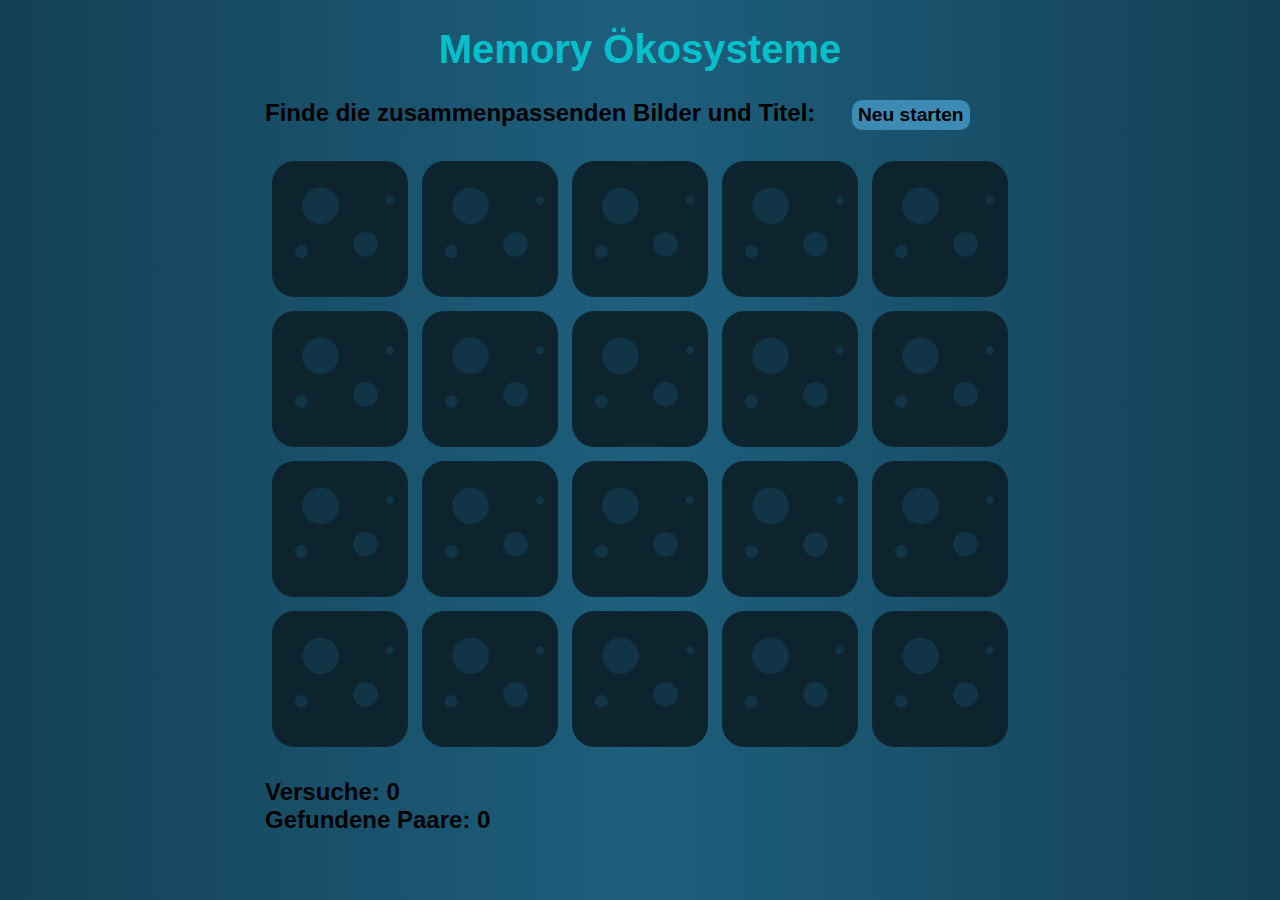
<file: index.html>
<!DOCTYPE html>
<html lang="de" dir="ltr">
<head>
<link rel="stylesheet" href="style.css">
<script type="text/javascript" src="script.js"></script>
<meta charset="UTF-8">
<meta name="viewport"
content="width=device-with, initial-scale=1.0">
<link rel="shortcut icon" type="x-icon" href="image/icon.png">
<title>Memory Oekosysteme</title>
</head>
<body>
<h1 style="text-align: center;"><b>Memory Ökosysteme</b></h1>
   <div class="pageContainer">
        <h3>Finde die zusammenpassenden Bilder und Titel:   <button id="refresh"><b>Neu starten</b></button></h3>
        <div class="gameGrid">
        </div>
        <p><b>Versuche: <span class="attemptsHolder"></span> <br> Gefundene Paare: <span class="foundHolder"></span></span></b></p>
   </div>
</body>
</file>
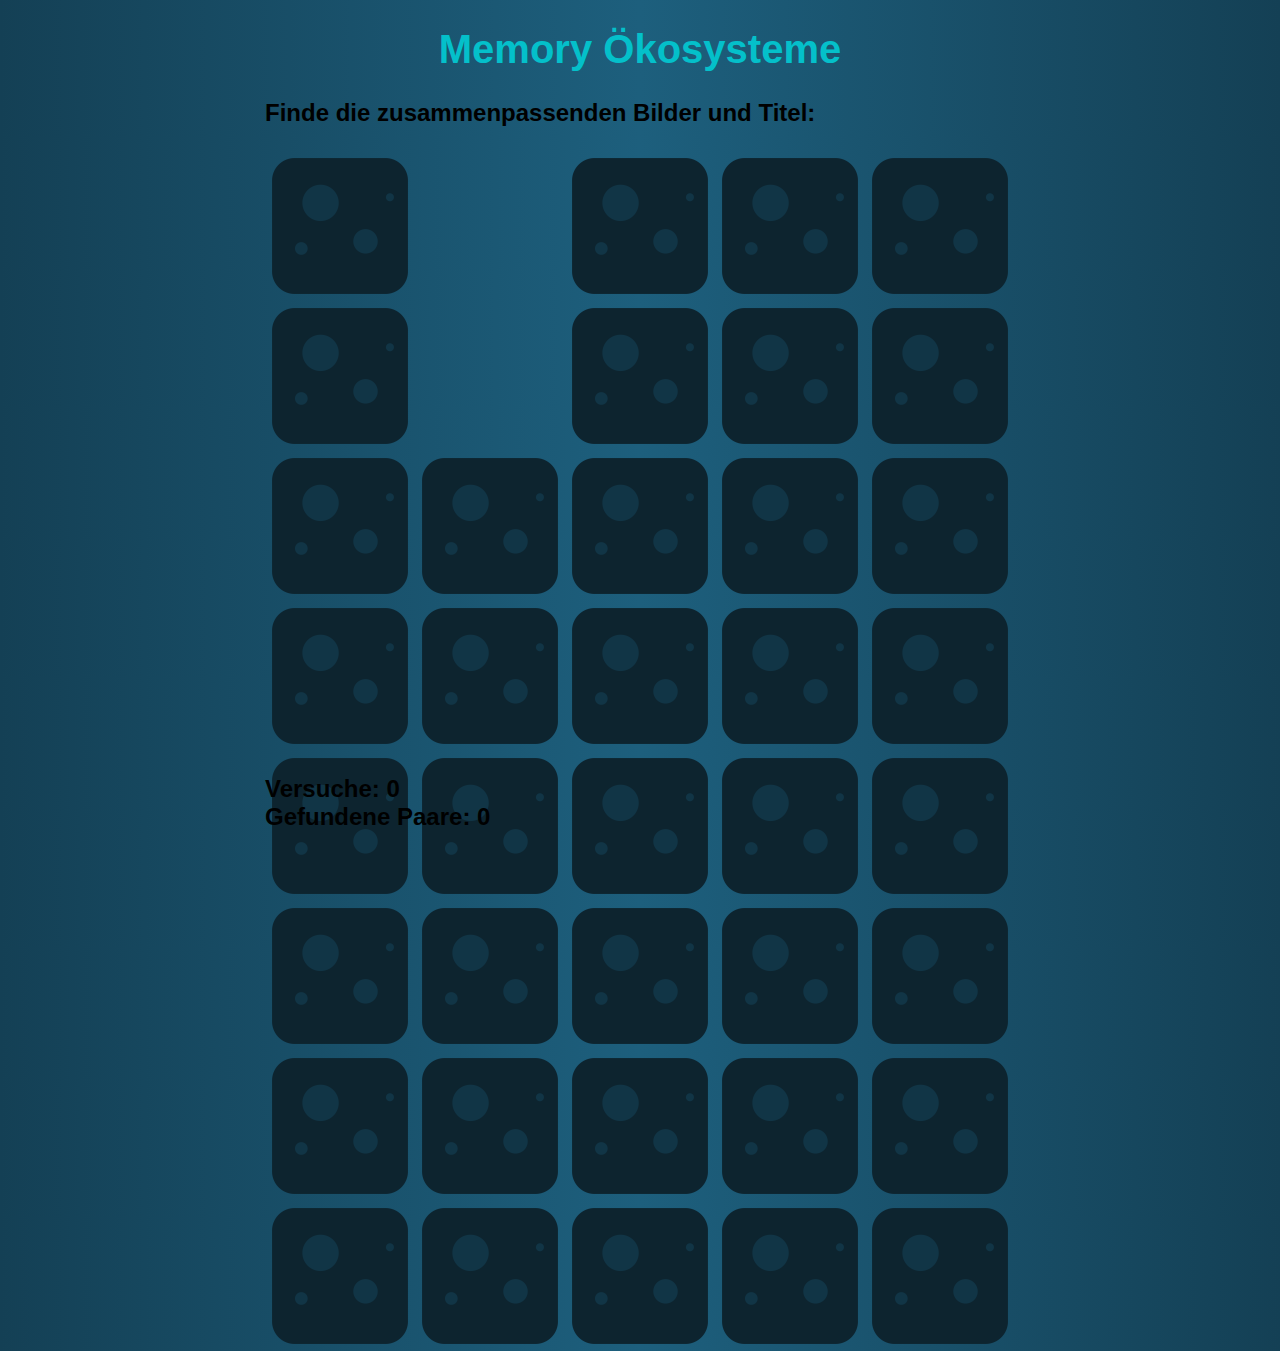
<file: Memory Oekosysteme.html>
<!DOCTYPE html>
<!-- saved from url=(0022)http://127.0.0.1:5500/ -->
<html lang="de" dir="ltr"><head><meta http-equiv="Content-Type" content="text/html; charset=UTF-8">
<link rel="stylesheet" href="./Memory Oekosysteme_files/style.css">
<script type="text/javascript" src="./Memory Oekosysteme_files/script.js.Download"></script><style type="text/css" id="operaUserStyle"></style>

<meta name="viewport" content="width=device-with, initial-scale=0.7">
<title>Memory Oekosysteme</title>
<link rel="shortcut icon" type="x-icon" href="http://127.0.0.1:5500/image/logo.png">
<style type="text/css">:root zeus-ad, :root topadblock, :root span[id^="ezoic-pub-ad-placeholder-"], :root guj-ad, :root gpt-ad, :root div[jsdata*="CarouselPLA-"][data-id^="CarouselPLA-"], :root div[id^="zergnet-widget"], :root div[id^="yandex_ad"], :root div[id^="vuukle-ad-"], :root div[id^="sticky_ad_"], :root div[id^="rc-widget-"], :root div[id^="gpt_ad_"], :root div[id^="ezoic-pub-ad-"], :root div[id^="div-gpt-"], :root div[id^="dfp-ad-"], :root div[id^="advads_ad_"], :root div[id^="adspot-"], :root div[id^="ads300_250-widget-"], :root div[id^="ads300_100-widget-"], :root div[id^="ads250_250-widget-"], :root div[id^="adrotate_widgets-"], :root div[id^="adngin-"], :root div[id^="_vdo_ads_player_ai_"], :root div[id*="ScriptRoot"], :root div[id*="MarketGid"], :root div[data-native_ad], :root div[data-mini-ad-unit], :root div[data-insertion], :root div[data-id-advertdfpconf], :root div[data-google-query-id], :root hl-adsense, :root div[data-contentexchange-widget], :root div[data-content="Advertisement"], :root div[data-alias="300x250 Ad 2"], :root div[data-alias="300x250 Ad 1"], :root div[data-adzone], :root div[data-adunit-path], :root div[data-ad-wrapper], :root div[data-ad-targeting], :root div[data-ad-placeholder], :root div[class^="native-ad-"], :root div[data-dfp-id], :root div[class^="kiwi-ad-wrapper"], :root div[class^="Adstyled__AdWrapper-"], :root div[aria-label="Ads"], :root display-ads, :root display-ad-component, :root aside[id^="adrotate_widgets-"], :root article.ad, :root ark-top-ad, :root app-advertisement, :root app-ad, :root amp-fx-flying-carpet, :root amp-embed[type="taboola"], :root amp-connatix-player, :root amp-ad-custom, :root ad-shield-ads, :root a[onmousedown^="this.href='https://paid.outbrain.com/network/redir?"][target="_blank"] + .ob_source, :root citrus-ad-wrapper, :root a[onmousedown^="this.href='https://paid.outbrain.com/network/redir?"][target="_blank"], :root a[onmousedown^="this.href='http://paid.outbrain.com/network/redir?"][target="_blank"] + .ob_source, :root a[href^="https://yogacomplyfuel.com/"], :root a[href^="https://www.purevpn.com/"][href*="&utm_source=aff-"], :root a[href^="https://www.privateinternetaccess.com/"] > img, :root a[href^="https://www.onlineusershielder.com/"], :root a[href^="https://www.nutaku.net/signup/landing/"], :root a[href^="https://www.nudeidols.com/cams/"], :root a[href^="https://www.mypornstarcams.com/landing/click/"], :root a[href^="https://www.kingsoffetish.com/tour?partner_id="], :root a[href^="https://www.infowarsstore.com/"] > img, :root a[href^="https://t.grtyi.com/"], :root a[href^="https://www.highperformancecpmgate.com/"], :root a[href^="https://www.highcpmrevenuenetwork.com/"], :root a[href^="https://www.get-express-vpn.com/offer/"], :root a[href^="https://www.financeads.net/tc.php?"], :root a[href^="https://www.brazzersnetwork.com/landing/"], :root div[class^="Display_displayAd"], :root a[href^="https://www.sheetmusicplus.com/?aff_id="], :root a[href^="https://www.bang.com/?aff="], :root a[href^="https://www.adxsrve.com/"], :root [data-template-type="nativead"], :root a[href^="https://www.adultempire.com/"][href*="?partner_id="], :root a[href^="https://webroutetrk.com/"], :root a[href^="https://twinrdsyn.com/"], :root a[href^="https://tsartech.g2afse.com/"], :root [href^="https://www.mypatriotsupply.com/"] > img, :root a[href^="https://trk.softonixs.xyz/"], :root a[href^="https://trk.nfl-online-streams.club/"], :root a[href^="https://tracking.avapartner.com/"], :root a[href^="https://track.afcpatrk.com/"], :root a[href^="https://track.adform.net/"], :root a[href^="https://torguard.net/aff.php"] > img, :root div[data-adname], :root a[href^="https://thechleads.pro/"], :root [data-role="tile-ads-module"], :root a[href^="https://adsrv4k.com/"], :root a[href^="https://go.xlviirdr.com"], :root a[href^="https://thaudray.com/"], :root a[href^="https://www.5mno3.com/"], :root a[href^="https://taghaugh.com/"], :root a[href^="https://click.candyoffers.com/"], :root [href^="https://zstacklife.com/"] img, :root a[href^="https://t.aslnk.link/"], :root a[href^="https://t.adating.link/"], :root a[href^="https://go.trackitalltheway.com/"], :root [href^="https://track.fiverr.com/visit/"] > img, :root a[href^="https://syndication.exoclick.com/"], :root a[href^="https://syndication.dynsrvtbg.com/"], :root a[href^="https://streamate.com/landing/click/"], :root a[href^="https://ad.doubleclick.net/"], :root a[href^="https://static.fleshlight.com/images/banners/"], :root a[href^="https://go.strpjmp.com/"], :root a[href^="https://refpa4903566.top/"], :root a[href^="https://prf.hn/click/"][href*="/camref:"] > img, :root a[href^="https://serve.awmdelivery.com/"], :root a[href^="https://prf.hn/click/"][href*="/adref:"] > img, :root [href^="https://r.kraken.com/"], :root a[href^="https://mmwebhandler.aff-online.com/"], :root a[href^="https://www.bet365.com/"][href*="affiliate="], :root a[href^="https://pb-track.com/"], :root a[href^="https://paid.outbrain.com/network/redir?"], :root div[id^="ad_position_"], :root a[href^="https://ovb.im/"], :root div[id^="ad-div-"], :root a[href^="https://newbinotracs.com/"], :root a[href^="https://natour.naughtyamerica.com/track/"], :root [href^="https://stvkr.com/"], :root a[href^="https://mediaserver.entainpartners.com/renderBanner.do?"], :root [href^="https://www.herbanomic.com/"] > img, :root a[href^="https://maymooth-stopic.com/"], :root a[href^="https://loboclick.com"], :root [href^="https://routewebtk.com/"], :root a[href^="https://see.kmisln.com/"], :root a[href^="https://a.bestcontentweb.top/"], :root a[href^="https://lobimax.com/"], :root a[href^="https://lead1.pl/"], :root a[href^="https://refpa.top/"], :root a[href^="https://landing.brazzersnetwork.com/"], :root a[href^="https://ads.leovegas.com/redirect.aspx?"], :root a[href^="https://land.brazzersnetwork.com/landing/"], :root a[href^="https://juicyads.in/"], :root a[href^="https://itubego.com/video-downloader/?affid="], :root a[href^="https://iqbroker.com/"][href*="?aff="], :root a[href^="https://incisivetrk.cvtr.io/click?"], :root [data-revive-zoneid], :root a[href^="https://googleads.g.doubleclick.net/pcs/click"], :root a[href^="https://clk.wrenchsound.store/"], :root a[href^="https://go.zybrdr.com"], :root [href^="http://join.michelle-austin.com/"], :root [class^="tile-picker__CitrusBannerContainer-sc-"], :root a[href^="https://go.xxxiijmp.com"], :root a[href^="https://go.xtbaffiliates.com/"], :root a[href^="https://ismlks.com/"], :root a[href^="//a.bestcontentfare.top/"], :root [href^="https://www.mypillow.com/"] > img, :root a[href^="https://azpresearch.club/"], :root a[href^="https://go.xlirdr.com"], :root [data-css-class="dfp-inarticle"], :root .card-captioned.crd > .crd--cnt > .s2nPlayer, :root a[href^="https://go.tmrjmp.com"], :root a[href^="https://go.skinstrip.net"][href*="?campaignId="], :root a[href^="https://go.markets.com/visit/?bta="], :root a[href^="https://billing.purevpn.com/aff.php"] > img, :root a[href^="https://go.hpyrdr.com/"], :root a[href^="https://go.goaserv.com/"], :root a[href^="https://track.wg-aff.com"], :root a[href^="https://go.ebrokerserve.com/"], :root a[href^="https://go.dmzjmp.com"], :root a[href^="https://twinrdsrv.com/"], :root a[href^="https://go.admjmp.com/"], :root [href^="https://kingered-banctours.com/"], :root a[href^="https://get.surfshark.net/aff_c?"][href*="&aff_id="] > img, :root a-ad, :root a[href^="https://affiliate.rusvpn.com/click.php?"], :root a[href^="https://geniusdexchange.com/"], :root a[href^="https://frameworkdeserve.com/"], :root a[href^="https://flirtandsweets.life/"], :root a[href^="https://www.mrskin.com/account/"], :root a[href^="https://www.mrskin.com/tour"], :root a[href^="https://financeads.net/tc.php?"], :root bottomadblock, :root a[href^="https://fertilitycommand.com/"], :root [data-freestar-ad], :root a[href^="https://fc.lc/ref/"], :root div[data-native-ad], :root a[href^="https://engine.trackingdesks.com/"], :root [href^="https://totlnkcl.com/"], :root a[href^="https://www.adskeeper.com"], :root a[data-redirect^="https://paid.outbrain.com/network/redir?"], :root [href^="https://www.reimageplus.com/"], :root a[href^="https://engine.phn.doublepimp.com/"], :root a[href^="https://engine.blueistheneworanges.com/"], :root a[href^="https://wantopticalfreelance.com/"], :root a[href^="https://dl-protect.net/"], :root a[href^="https://datingoffers30.info/"], :root a[href^="https://clixtrac.com/"], :root a[href^="https://mediaserver.gvcaffiliates.com/renderBanner.do?"], :root a[href^="https://join.dreamsexworld.com/"], :root a[href^="https://click.linksynergy.com/fs-bin/"], :root AD-TRIPLE-BOX, :root a[href^="https://click.hoolig.app/"], :root a[href^="https://track.totalav.com/"], :root img[src^="https://images.purevpnaffiliates.com"], :root a[href^="https://porntubemate.com/"], :root a[href^="http://www.gfrevenge.com/landing/"], :root a[href^="https://clickadilla.com/"], :root a[href^="https://click.dtiserv2.com/"], :root a[href^="https://go.xlvirdr.com"], :root a[href^="https://claring-loccelkin.com/"], :root [class^="s2nPlayer"], :root a[href^="https://chaturbate.jjgirls.com/?track="], :root a[href^="https://chaturbate.com/in/?track="], :root a[href^="https://chaturbate.com/in/?tour="], :root a[href^="https://cams.imagetwist.com/in/?track="], :root a[href^="https://cam4com.go2cloud.org/"], :root a[href^="https://bongacams2.com/track?"], :root a[href^="https://www.sheetmusicplus.com/"][href*="?aff_id="], :root a[href^="https://bngpt.com/"], :root a[href^="https://bluedelivery.pro/"], :root #topstuff > #tads, :root a[href^="https://black77854.com/"], :root a[href^="https://ndt5.net/"], :root a[href^="https://batheunits.com/"], :root a[target="_blank"][onmousedown="this.href^='http://paid.outbrain.com/network/redir?"], :root a[href^="https://banners.livepartners.com/"], :root a[href^="https://m.do.co/c/"] > img, :root [href="https://masstortfinancing.com"] img, :root a[href^="https://bongacams10.com/track?"], :root a[href^="https://albionsoftwares.com/"], :root a[href^="https://t.hrtye.com/"], :root a[href^="https://go.etoro.com/"] > img, :root a[href^="https://join.sexworld3d.com/track/"], :root a[href^="https://intenseaffiliates.com/redirect/"], :root a[href^="https://aweptjmp.com/"], :root a[href^="https://ads.ad4game.com/"], :root [id^="google_ads_iframe"], :root a[href^="https://syndication.optimizesrv.com/"], :root a[href^="https://affpa.top/"], :root a[href^="https://adnetwrk.com/"], :root a[href^="https://adjoincomprise.com/"], :root [href^="http://misslinkvocation.com/"], :root a[href^="https://adclick.g.doubleclick.net/"], :root a[href^="https://go.nordvpn.net/aff"] > img, :root [href^="http://clicks.totemcash.com/"], :root a[href^="https://misspkl.com/"], :root a[href^="https://ad.zanox.com/ppc/"] > img, :root a[href^="https://ad.kubiccomps.icu/"], :root a[href^="https://adswick.com/"], :root a[href^="https://a.bestcontentoperation.top/"], :root [data-m-ad-id], :root a[href^="https://a-ads.com/"], :root [href="https://ourgoldguy.com/contact/"] img, :root a[href^="https://brightadnetwork.com/"], :root [href^="https://www.avantlink.com/click.php"] img, :root a[href^="http://www.onwebcam.com/random?t_link="], :root a[href^="https://awentw.com/"], :root a[href^="https://www.googleadservices.com/pagead/aclk?"], :root a[href^="http://www.mrskin.com/tour"], :root a[href^="https://agacelebir.com/"], :root a[href^="https://spygasm.com/track?"], :root a[href^="http://d2.zedo.com/"], :root a[href^="http://www.friendlyduck.com/AF_"], :root a[href^="http://trk.globwo.online/"], :root a[href^="https://prf.hn/click/"][href*="/creativeref:"] > img, :root a[href^="http://www.adultempire.com/unlimited/promo?"][href*="&partner_id="], :root a[href^="http://traffic.tc-clicks.com/"], :root a[href^="http://tour.mrskin.com/"], :root a[href^="https://join.virtualtaboo.com/track/"], :root a[href^="https://funkydaters.com/"], :root [id^="ad_sky"], :root a[href^="http://https://www.get-express-vpn.com/offer/"], :root div[id^="google_dfp_"], :root a[href^="http://googleads.g.doubleclick.net/pcs/click"], :root .rc-cta[data-target], :root [href^="http://go.cm-trk2.com/"], :root a[href^="http://click.payserve.com/"], :root a[href^="https://porngames.adult/?SID="], :root a[href^="https://landing1.brazzersnetwork.com"], :root #slashboxes > .deals-rail, :root [href^="http://globsads.com/"], :root [href^="https://www.brighteonstore.com/products/"] img, :root a[href^="http://bc.vc/?r="], :root a[href^="https://mityneedn.com/"], :root [href^="http://homemoviestube.com/"], :root a[href^="http://ad.doubleclick.net/"], :root a[href^="https://a2.adform.net/"], :root a[href^="http://static.fleshlight.com/images/banners/"], :root a[href^="https://a.adtng.com/"], :root a[href^="//pubads.g.doubleclick.net/"], :root [data-d-ad-id], :root a[href*=".engine.adglare.net/"], :root [data-dynamic-ads], :root a[data-widget-outbrain-redirect^="http://paid.outbrain.com/network/redir?"], :root [data-ad-width], :root [href^="https://join.playboyplus.com/track/"], :root a[data-url^="http://paid.outbrain.com/network/redir?"] + .author, :root a[href^="https://axdsz.pro/"], :root a[href^="http://bodelen.com/"], :root a[data-oburl^="https://paid.outbrain.com/network/redir?"], :root [href^="https://cpa.10kfreesilver.com/"], :root a[href^="https://a.bestcontentfood.top/"], :root a[href^="https://reinstandpointdumbest.com/"], :root a[data-obtrack^="http://paid.outbrain.com/network/redir?"], :root a[href^="http://wct.link/"], :root [href^="https://goldforyourfuture.com/clk.trk"] img, :root [href^="https://infinitytrk.com/"], :root [onclick^="location.href='http://www.reimageplus.com"], :root .commercial-unit-mobile-top .jackpot-main-content-container > .UpgKEd + .nZZLFc > .vci, :root [id^="section-ad-banner"], :root .commercial-unit-mobile-top > div[data-pla="1"], :root a[href^="https://go.julrdr.com/"], :root .trc_rbox_div .syndicatedItemUB, :root [href^="https://zone.gotrackier.com/"], :root [href^="https://www.targetingpartner.com/"], :root [href^="https://detachedbates.com/"], :root a[href^="https://fourwhenstatistics.com/"], :root [href^="https://www.restoro.com/"], :root [href^="https://ilovemyfreedoms.com/landing-"], :root a[href^="https://staRTgaming.net/tienda/"], :root a[href^="https://STaRtgAmInG.net/tienda/"], :root a[href^="https://fastestvpn.com/lifetime-special-deal?a_aid="], :root a[href^="https://tour.mrskin.com/"], :root div[id^="ad-position-"], :root a[href^="http://adultfriendfinder.com/go/page/landing"], :root a[href^="http://affiliate.glbtracker.com/"], :root a[href^="https://leg.xyz/?track="], :root div[id^="crt-"][style], :root a[href^="http://adultgames.xxx/"], :root a[href^="https://traffic.bannerator.com/"], :root [href^="https://shiftnetwork.infusionsoft.com/go/"] > img, :root a[onmousedown^="this.href='http://paid.outbrain.com/network/redir?"][target="_blank"], :root [href^="https://secure.bmtmicro.com/servlets/"], :root a[href^="https://losingoldfry.com/"], :root .scroll-fixable.rail-right > .deals-rail, :root a[href^="https://oackoubs.com/"], :root a[href^="https://awptjmp.com/"], :root a[href^="https://go.goasrv.com/"], :root .commercial-unit-mobile-top > .v7hl4d, :root [href^="http://mypillow.com/"] > img, :root a[href^="http://bongacams.com/track?"], :root a[href^="https://fleshlight.sjv.io/"], :root [data-ad-manager-id], :root a[href^="https://promo-bc.com/"], :root a[href^="https://clicks.pipaffiliates.com/"], :root [href^="https://noqreport.com/"] > img, :root a[href^="https://go.hpyjmp.com"], :root ADS-RIGHT, :root [href^="https://mystore.com/"] > img, :root [href^="https://mypatriotsupply.com/"] > img, :root [href^="https://mylead.global/stl/"] > img, :root #leader-companion > a[href], :root a[href^="https://transfer.xe.com/signup/track/redirect?"], :root .vid-present > .van_vid_carousel__padding, :root a[href^="https://go.xxxijmp.com"], :root [href^="https://istlnkcl.com/"], :root [href^="https://www.hostg.xyz/"] > img, :root .section-subheader > .section-hotel-prices-header, :root [href^="https://go.affiliatexe.com/"], :root [href^="https://go.4rabettraff.com/"], :root a[href^="https://tm-offers.gamingadult.com/"], :root [href^="https://charmingdatings.life/"], :root [href^="https://glersakr.com/"], :root ins.adsbygoogle, :root a[href^="https://1startfiledownload1.com/"], :root .trc_rbox_border_elm .syndicatedItem, :root a[href^="http://www.onclickmega.com/jump/next.php?"], :root a[href^="http://adf.ly/?id="], :root a[href^="https://wittered-mainging.com/"], :root [href^="https://engine.gettopple.com/"], :root a[href^="https://go.gldrdr.com/"], :root [data-id^="div-gpt-ad"], :root [href^="https://awbbjmp.com/"], :root a[href^="https://k2s.cc/pr/"], :root [href^="https://affect3dnetwork.com/track/"], :root a[href^="https://camfapr.com/landing/click/"], :root [href="//sexcams.plus/"], :root a[href^="https://go.currency.com/"], :root [href^="http://www.mypillow.com/"] > img, :root div[id^="div-ads-"], :root [href^="https://rapidgator.net/article/premium/ref/"], :root a[href^="https://www.sugarinstant.com/?partner_id="], :root a[href^="https://adultfriendfinder.com/go/page/landing"], :root [href^="https://join3.bannedsextapes.com"], :root div[data-spotim-slot], :root [href^="https://antiagingbed.com/discount/"] > img, :root a[href^="https://go.247traffic.com/"], :root [href^="https://join.girlsoutwest.com/"], :root [href^="http://trafficare.net/"], :root a[href^="https://tc.tradetracker.net/"] > img, :root a[href^="https://adserver.adreactor.com/"], :root [href^="http://join.shemalesfromhell.com/"], :root [id^="ad_slider"], :root #searchResultsList > div > div[onclick$="'inline.ad'});"], :root [data-adbridg-ad-class], :root a[href^="http://www.adultdvdempire.com/?partner_id="][href*="&utm_"], :root [href^="http://join.shemale.xxx/"], :root a[href^="https://ads.betfair.com/redirect.aspx?"], :root [href^="http://www.fleshlightgirls.com/"], :root [href^="http://join.trannies-fuck.com/"], :root .trc_rbox .syndicatedItem, :root a[href^="http://cam4com.go2cloud.org/aff_c?"], :root a[href^="https://cpmspace.com/"], :root [href^="https://freecourseweb.com/"] > .sitefriend, :root a[href^="https://thefacux.com/"], :root a[href^="https://ads.planetwin365affiliate.com/redirect.aspx?"], :root [href^="http://join.rodneymoore.com/"], :root a[href*=".trust.zone"], :root [href^="https://shrugartisticelder.com"], :root [href^="https://go.xlrdr.com"], :root a[href^="https://staRTgamIng.net/tienda/"], :root div[id^="lazyad-"], :root a[href^="http://com-1.pro/"], :root [name^="google_ads_iframe"], :root a[href^="https://go.xxxjmp.com"], :root [data-desktop-ad-id], :root [href^="https://wct.link/"], :root div[recirculation-ad-container], :root [href^="https://traffserve.com/"], :root #kt_player > a[target="_blank"], :root [href="https://www.masstortfinancing.com/"] > img, :root .ob_container .item-container-obpd, :root [id^="div-gpt-ad"], :root [href^="https://mypillow.com/"] > img, :root [href^="https://ad.admitad.com/"], :root a[href^="https://u.expresstech.io/"], :root a[href^="https://www.geekbuying.com/dynamic-ads/"], :root a[href^="https://lnkxt.bannerator.com/"], :root [href="https://jdrucker.com/gold"] > img, :root [href^="https://v.investologic.co.uk/"], :root [href^="https://cipledecline.buzz/"], :root a[href^="https://track.ultravpn.com/"], :root [href^="https://goldcometals.com/clk.trk"], :root [href^="https://fancentro.com/"], :root [data-mobile-ad-id], :root a[href^="https://trk.sportsflix4k.club/"], :root a[href^="https://go.xlivrdr.com"], :root [onclick*="content.ad/"], :root AMP-AD, :root [data-ad-cls], :root a[href^="https://www.goldenfrog.com/vyprvpn?offer_id="][href*="&aff_id="], :root [id^="ad-wrap-"], :root div[id^="taboola-stream-"], :root [href^="https://go.astutelinks.com/"], :root a[href^="http://tc.tradetracker.net/"] > img, :root a[href^="http://affiliates.thrixxx.com/"], :root [class^="amp-ad-"], :root [href^="https://affiliate.fastcomet.com/"] > img, :root [class^="adDisplay-module"], :root a[href^="http://go.xtbaffiliates.com/"], :root [href^="https://click2cvs.com/"], :root a[href^="https://www.liquidfire.mobi/"], :root .grid > .container > #aside-promotion, :root DFP-AD, :root AD-SLOT, :root .ob_dual_right > .ob_ads_header ~ .odb_div, :root .trc_related_container div[data-item-syndicated="true"], :root [href^="http://join.shemalepornstar.com/"], :root a[href^="https://go.xlviiirdr.com"], :root .trc_rbox_div .syndicatedItem, :root div[data-adunit], :root app-large-ad, :root [href^="https://turtlebids.irauctions.com/"] img, :root a[href^="https://iactrivago.ampxdirect.com/"], :root a[href^="https://a.medfoodhome.com/"], :root [data-ad-module], :root a[href^="https://go.cmtaffiliates.com/"], :root [data-name="adaptiveConstructorAd"], :root [href^="https://optimizedelite.com/"] > img, :root [href^="https://trackfin.asia/"], :root .plistaList > .plista_widget_underArticle_item[data-type="pet"], :root a[href*="//lkstrck2.com/"], :root .plistaList > .itemLinkPET, :root a[href^="https://startgAming.net/tienda/"], :root [href^="https://safer-redirection.com"], :root atf-ad-slot, :root .commercial-unit-mobile-top .jackpot-main-content-container > .UpgKEd + .nZZLFc > div > .vci, :root a[href^="http://partners.etoro.com/"], :root [data-advadstrackid], :root #atvcap + #tvcap > .mnr-c > .commercial-unit-mobile-top, :root a[href^="https://traffdaq.com/"], :root [class^="div-gpt-ad"], :root a[href^="https://bs.serving-sys.com"], :root [href^="http://residenceseeingstanding.com/"], :root [href^="https://www.cloudways.com/en/?id"], :root a[href^="https://refpazkjixes.top/"], :root #mgb-container > #mgb, :root a[href^="https://join.virtuallust3d.com/"], :root #taw > .med + div > #tvcap > .mnr-c:not(.qs-ic) > .commercial-unit-mobile-top, :root [data-adblockkey], :root [data-ez-name] { display: none !important; }</style></head>
<body>
<h1 style="text-align: center;"><b>Memory Ökosysteme</b></h1>
   <div class="pageContainer">
        <h3>Finde die zusammenpassenden Bilder und Titel:</h3>
        <div class="gameGrid">
        <img src="./Memory Oekosysteme_files/X.png" data-id="0"><img src="./Memory Oekosysteme_files/blank.png" data-id="1"><img src="./Memory Oekosysteme_files/X.png" data-id="2"><img src="./Memory Oekosysteme_files/X.png" data-id="3"><img src="./Memory Oekosysteme_files/X.png" data-id="4"><img src="./Memory Oekosysteme_files/X.png" data-id="5"><img src="./Memory Oekosysteme_files/blank.png" data-id="6"><img src="./Memory Oekosysteme_files/X.png" data-id="7"><img src="./Memory Oekosysteme_files/X.png" data-id="8"><img src="./Memory Oekosysteme_files/X.png" data-id="9"><img src="./Memory Oekosysteme_files/X.png" data-id="10"><img src="./Memory Oekosysteme_files/X.png" data-id="11"><img src="./Memory Oekosysteme_files/X.png" data-id="12"><img src="./Memory Oekosysteme_files/X.png" data-id="13"><img src="./Memory Oekosysteme_files/X.png" data-id="14"><img src="./Memory Oekosysteme_files/X.png" data-id="15"><img src="./Memory Oekosysteme_files/X.png" data-id="16"><img src="./Memory Oekosysteme_files/X.png" data-id="17"><img src="./Memory Oekosysteme_files/X.png" data-id="18"><img src="./Memory Oekosysteme_files/X.png" data-id="19"></div>
        <p><b>Versuche: <span class="attemptsHolder">5</span> <br> Gefundene Paare: <span class="foundHolder">1</span></b></p>
   </div>
<!-- Code injected by live-server -->
<script>
	// <![CDATA[  <-- For SVG support
	if ('WebSocket' in window) {
		(function () {
			function refreshCSS() {
				var sheets = [].slice.call(document.getElementsByTagName("link"));
				var head = document.getElementsByTagName("head")[0];
				for (var i = 0; i < sheets.length; ++i) {
					var elem = sheets[i];
					var parent = elem.parentElement || head;
					parent.removeChild(elem);
					var rel = elem.rel;
					if (elem.href && typeof rel != "string" || rel.length == 0 || rel.toLowerCase() == "stylesheet") {
						var url = elem.href.replace(/(&|\?)_cacheOverride=\d+/, '');
						elem.href = url + (url.indexOf('?') >= 0 ? '&' : '?') + '_cacheOverride=' + (new Date().valueOf());
					}
					parent.appendChild(elem);
				}
			}
			var protocol = window.location.protocol === 'http:' ? 'ws://' : 'wss://';
			var address = protocol + window.location.host + window.location.pathname + '/ws';
			var socket = new WebSocket(address);
			socket.onmessage = function (msg) {
				if (msg.data == 'reload') window.location.reload();
				else if (msg.data == 'refreshcss') refreshCSS();
			};
			if (sessionStorage && !sessionStorage.getItem('IsThisFirstTime_Log_From_LiveServer')) {
				console.log('Live reload enabled.');
				sessionStorage.setItem('IsThisFirstTime_Log_From_LiveServer', true);
			}
		})();
	}
	else {
		console.error('Upgrade your browser. This Browser is NOT supported WebSocket for Live-Reloading.');
	}
	// ]]>
</script>
</body></html>
</file>
<file: style.css>
body {
  background-image: linear-gradient(90deg,#144055 , #1d5f7d, #144055);
    color: #04c0ca;
   font-family: 'Segoe UI', Tahoma, Geneva, Verdana, Impact, Haettenschweiler, 'Arial Narrow Bold', sans-serif;
  height: 100px;
  }
  
  .pageContainer {
    width: 750px;
    margin: 0 auto;
    gap: 10px;
  }

  .gameGrid {
    display: flex;
    flex-wrap: wrap;
    height: 600px;
    width: 100%;
  }

  .gameGrid img{
    width: 150px;
    height: 150px;
  }

  h1 {
    font-size: 250%;
    color: #04c0ca;
  }

  h3 {
    font-size: 150%;
    color: #000000;
  }

  p {
    font-size: 150%;
    color: #000000;
  }

  button {
    background-color: #3d8ab4;
    border: 0px;
    border-radius: 10px;
    height: 30px;
    font-size: 80%;
    margin-left: 30px;
  }

  button:active {
    transform: scale(0.95);
    background-color:#4ca6d6;
  }

  h2 {
    color: #04c0ca;
  }

  .end {
    background-color:#144055;
    text-align: center;
    height: 200px;
  
  }
</file>
<file: Memory Oekosysteme_files/style.css>
body {
  background-image: linear-gradient(90deg,#144055 , #1d5f7d, #144055);
    color: #04c0ca;
   font-family: 'Segoe UI', Tahoma, Geneva, Verdana, Impact, Haettenschweiler, 'Arial Narrow Bold', sans-serif;
  height: 100px;
  }
  
  .pageContainer {
    width: 750px;
    margin: 0 auto;
    gap: 10pxsss;
  }

  .gameGrid {
    display: flex;
    flex-wrap: wrap;
    height: 600px;
    width: 100%;
  }

  .gameGrid img{
    width: 150px;
    height: 150px;
  }

  h1 {
    font-size: 250%;
    color: #04c0ca;
  }

  h3 {
    font-size: 150%;
    color: #000000;
  }

  p {
    font-size: 150%;
    color: #000000;
  }
</file>
